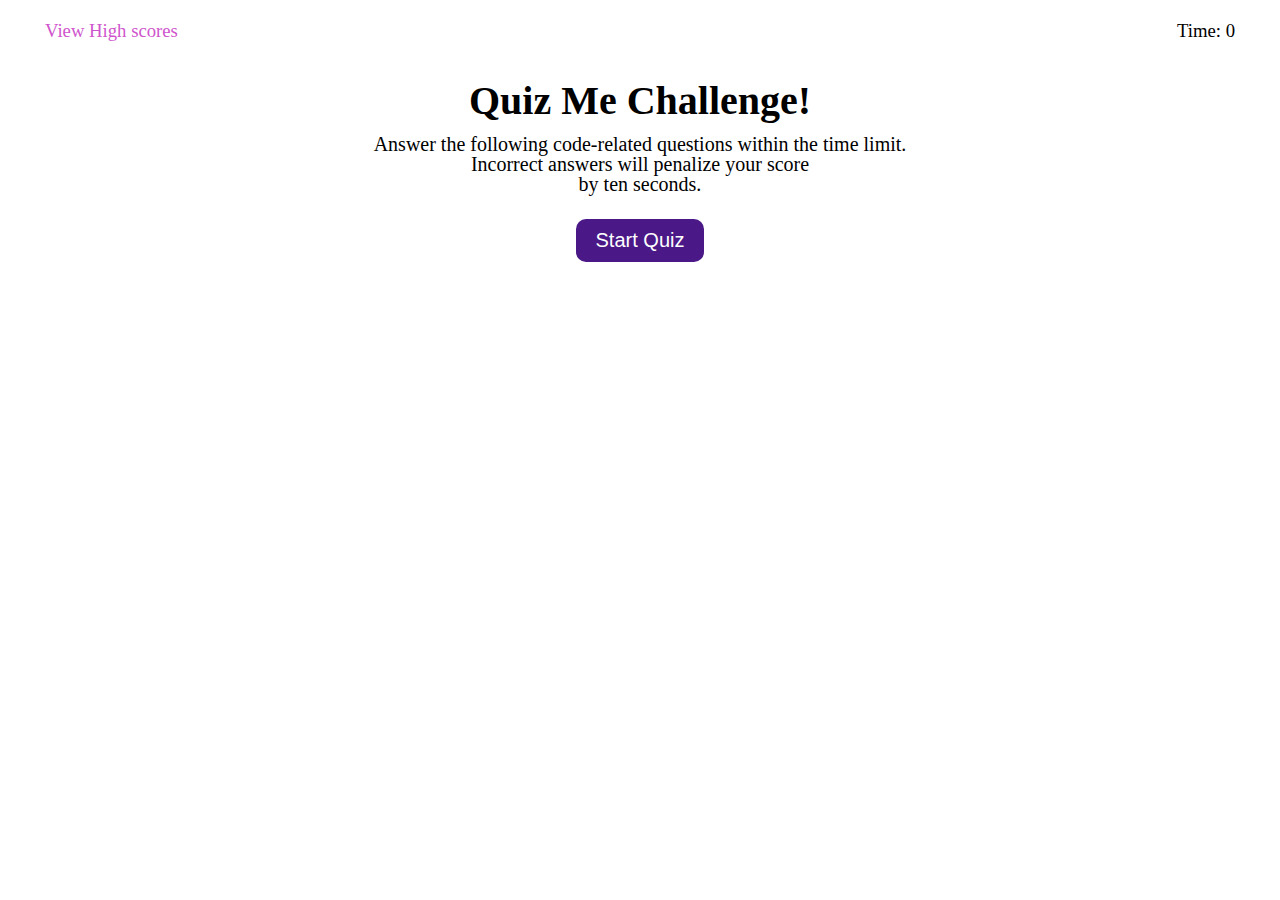
<file: index.html>
<!DOCTYPE html>
<html lang="en">
<head>
    <meta charset="UTF-8">
    <meta http-equiv="X-UA-Compatible" content="IE=edge">
    <meta name="viewport" content="width=device-width, initial-scale=1.0">
    <title>Quiz Me</title>
    <link rel="stylesheet" href="./assets/style.css">
</head>
<body>
    <nav>
        <!-- high score and timekeeper -->
        <a href="score.html" class="scores" target="_self" rel="noopener noreferrer"> View High scores </a>
        <h3 class="time">Time: <span id="timer">0</span> </h3>
    </nav>


    <div class="container">
        <!-- starting page -->
        <main class="main-page" id="main-page">
            <h1 class="page-title">Quiz Me Challenge!</h1>
            <p class="instructions">Answer the following code-related questions within the time limit. 
            <br>
            Incorrect answers will penalize your score
            <br>
            by ten seconds.</p>
            <button class="start-btn btn" id="start-btn">Start Quiz</button>
        </main>
    
        <!-- Questions -->
        <div class="hide" id="questionPage">
            <h2 id="questionTitle"></h2>
            <div>
                <button class="answer-btn btn" id="answer1"></button>
                <button class="answer-btn btn" id="answer2"></button>
                <button class="answer-btn btn" id="answer3"></button>
                <button class="answer-btn btn" id="answer4"></button>
            </div>
            <p id="answerCheck" class="hide"></p>
        </div>

        <div id="check" class="check hide"></div>
    
        <!--Score-->
        <div class="final-page hide" id="finalPage">
            <h2>Final Score <span id="final-score"></span> !</h2>
            <p>
                Please Enter your Initials: <input type="text" id="nameInput" class="">
                <button type="submit" id="nameSubmitBtn" class="btn btn-info">Submit</button>
            </p>
        </div>
    </div>
    
    <script src="./assets/js/script.js"></script>
</body>
</html>
</file>
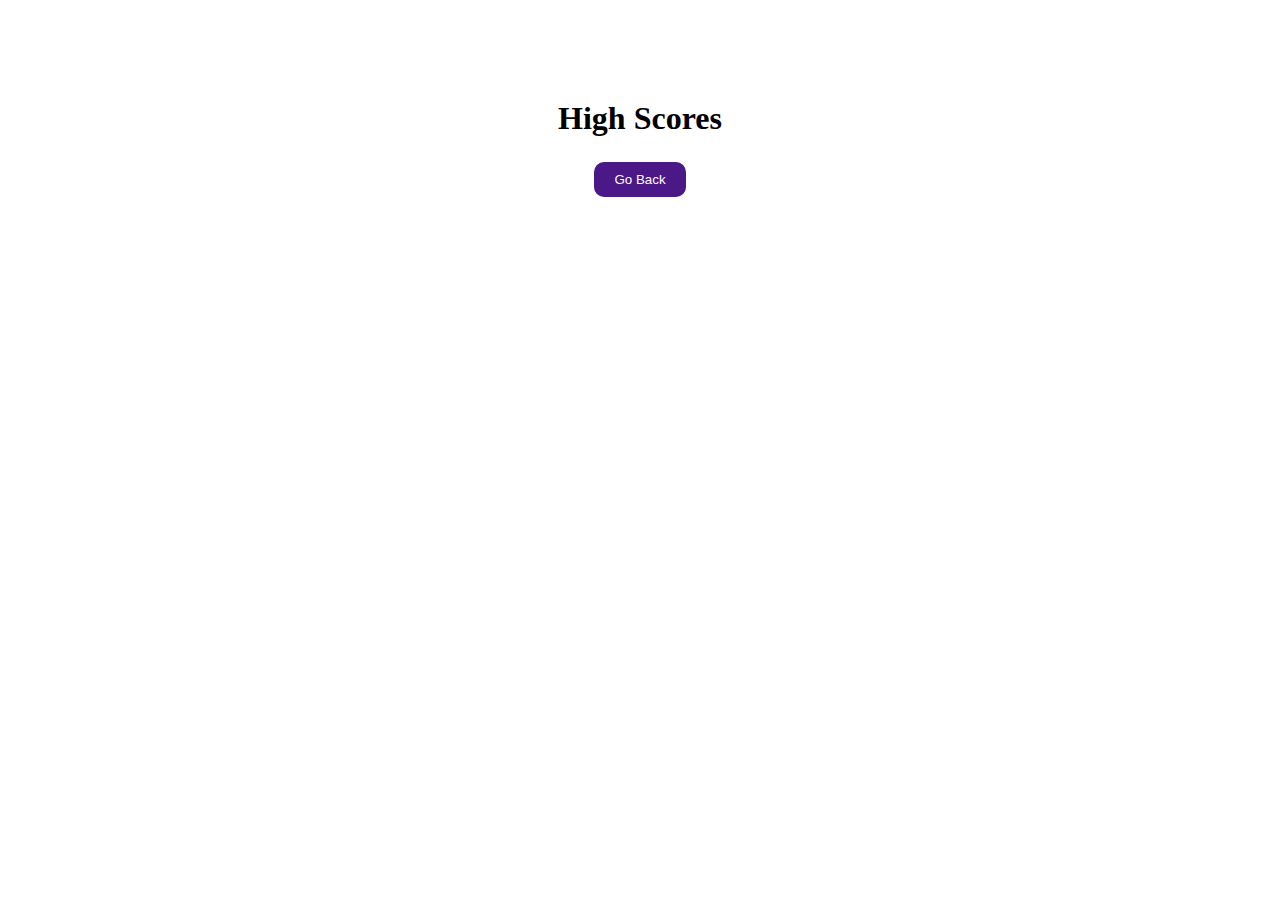
<file: score.html>
<!DOCTYPE html>
<html lang="en">
<head>
    <meta charset="UTF-8">
    <meta http-equiv="X-UA-Compatible" content="IE=edge">
    <meta name="viewport" content="width=device-width, initial-scale=1.0">
    <link rel="stylesheet" href="./assets/style.css">
    <title>High Scores</title>
</head>
<body>
    <!--Highscores-->
    <div id="score-page" class="container score-page">
        <h1>High Scores</h1>
        <ol id="highscoreList" class="score-list"></ol>
        <a href="index.html" target="_self"><button type="submit" class="btn go-back" id="go-back-home"> Go Back </button></a>
    </div>

    <script src="./assets/js/score.js"></script>
</body>
</html>
</file>
<file: assets/style.css>
* {
  box-sizing: border-box;
  margin: 0;
  padding: 0;
}
:root {
  --primary: #4a1887;
  --secondary: #cf55cd;
  --light: #ffffff;
  --dark: #000000;
}
/* score and timer*/
nav {
  padding: 20px 45px;
  display: flex;
  justify-content: space-between;
  flex-wrap: wrap;
}
nav a {
  text-decoration: none;
  font-size: 18.72px;
}
nav h3{
  font-weight: lighter;
}
.scores {
  color: var(--secondary);
  display: flex;
  margin-right: 40%;
}
.timer {
 margin-right: 35px;
}
/*main section*/
.container {
  width: 600px;
  margin: 15px auto 0px auto;
  text-align: center;
}
.page-title {
  font-size: 40px;
}
.instructions {
  font-size: 20px;
  line-height: 1;
  margin: 10px auto 10px auto;
} 
/*score page*/
.score-page{
  margin: 100px auto 0 auto;
  max-width: 600px;
  
}
.score-list{
  padding: 5px;
  text-align: left;
}
ol {
  padding-left: 0px;
  max-height: 400px;
  overflow: auto;
}

li {
  padding: 5px;
  list-style: circle inside none;
}

li:nth-child(odd) {
  background-color: #dc9be9;
}

/*button*/
.btn {
  margin-top: 15px;
  color: var(--light);
  background-color: var(--primary);
  border: none;
  padding: 10px 20px;
  border-radius: 10px;
}
.btn:hover {
  background-color: var(--secondary);
}
.start-btn {
  font-size: 20px;
}
.answer-btn {
  display: flex;
}

.hide {
  display: none;
}

.check {
  font-style: italic;
  border-top: 2px solid gray;
  color: gray;
  text-align: left;
  margin-top: 15px;
  font-size: 20px;
  padding-top: 10px;
}
</file>
